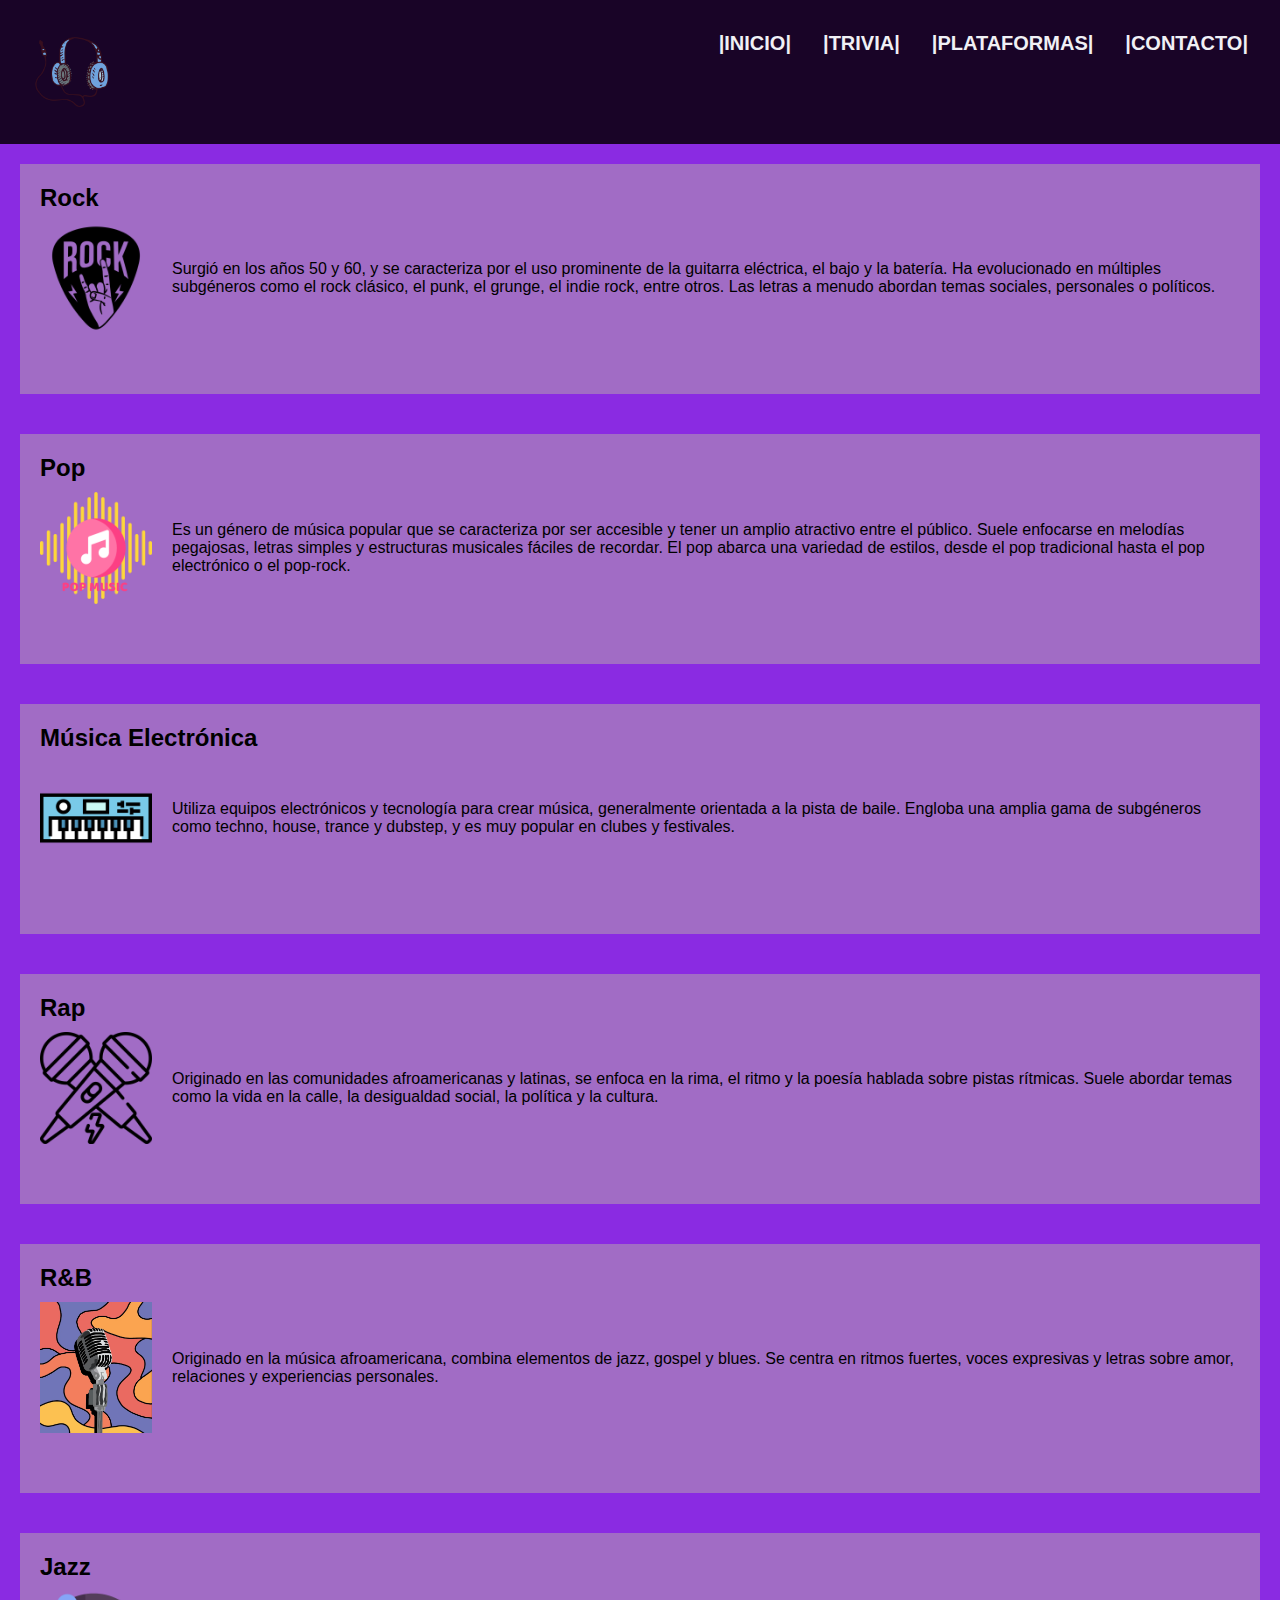
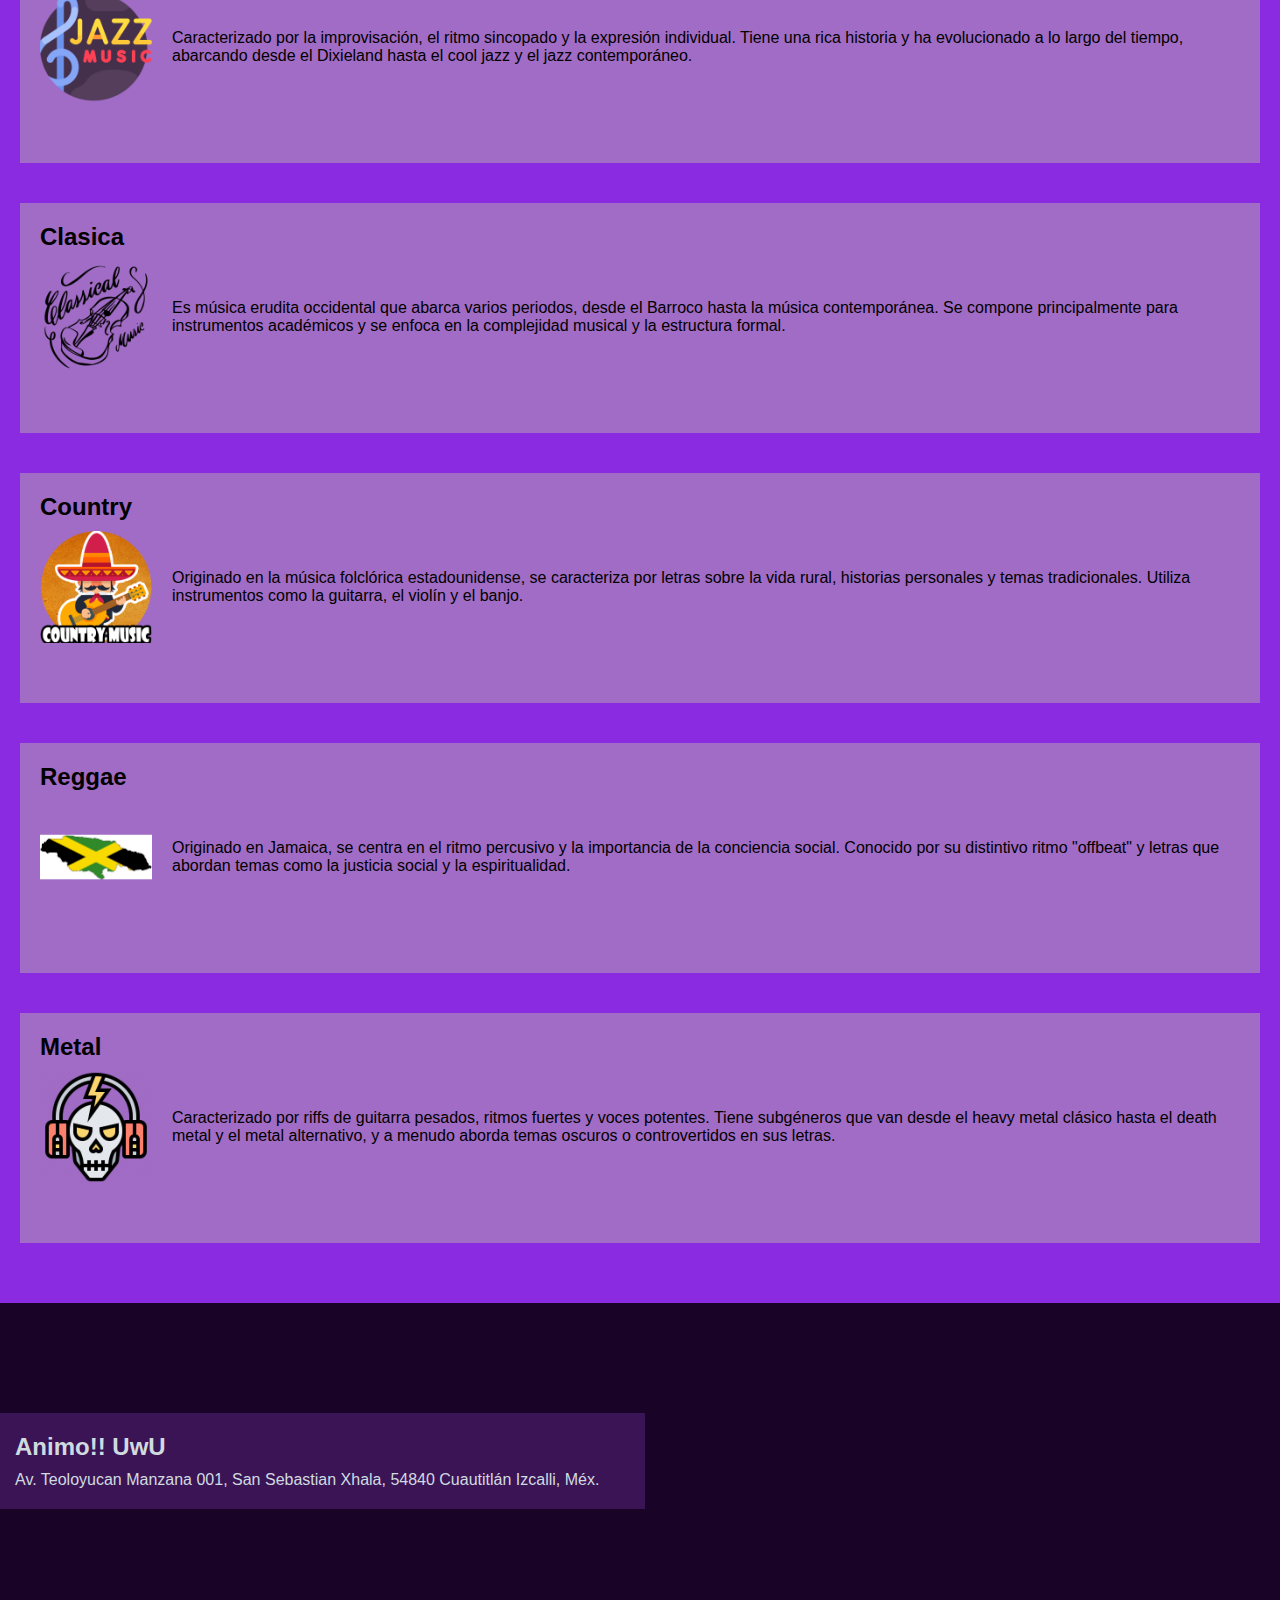
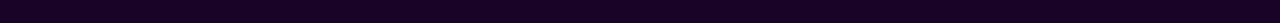
<file: html/generos.html>
<!DOCTYPE html>
<html lang="en">
<head>
    <meta charset="UTF-8">
    <meta name="viewport" content="width=device-width, initial-scale=1.0">
    <title>Generos</title>
    <link rel="stylesheet" href="https://cdn.jsdelivr.net/npm/bootstrap-icons@1.10.5/font/bootstrap-icons.css">
    <link rel="stylesheet" href="../css/generos.css">
</head>
<body>
    
    <header>
        <img class="logo" src="../img/auriculares.png">
        <button class="menu-abierto" id="abrir"><i class="bi bi-list"></i></button>    
        <nav class="nav" id="nav">
            <button class="cerrar-menu" id="cerrar"><i class="bi bi-x-lg"></i></button>    
            <ul class="nav-lista">
                <li><a href="../index.html">|INICIO|</a></li>
                <li><a target="_blank" href="trivia.html">|TRIVIA|</a></li>
                <li><a target="_blank" href="plataformas.html">|PLATAFORMAS|</a></li>
                <li><a href="#Contacto">|CONTACTO|</a></li>
            </ul>   
        </nav>
    </header>

    <section class="home">
        <main>
            <section id="rock">
              <h2>Rock</h2>
              <div class="infom">
                <img src="../img/rock.png" alt="">
                <p>Surgió en los años 50 y 60, y se caracteriza por el uso prominente de la guitarra eléctrica, el bajo y 
                la batería. Ha evolucionado en múltiples subgéneros como el rock clásico, el punk, el grunge, el 
                indie rock, entre otros. Las letras a menudo abordan temas sociales, personales o políticos.</p>
              </div>
            </section>
        
            <section id="pop">
              <h2>Pop</h2>
              <div class="infom">
                <img src="../img/pop.png" alt="">
                <p>Es un género de música popular que se caracteriza por ser accesible y tener un amplio atractivo entre 
                    el público. Suele enfocarse en melodías pegajosas, letras simples y estructuras musicales fáciles de 
                    recordar. El pop abarca una variedad de estilos, desde el pop tradicional hasta el pop electrónico o 
                    el pop-rock.</p>
              </div>
            </section>
        
            <section id="electronica">
              <h2>Música Electrónica</h2>
              <div class="infom">
                <img src="../img/electronica.png" alt="">
                <p>Utiliza equipos electrónicos y tecnología para crear música, generalmente orientada a la pista de 
                baile. Engloba una amplia gama de subgéneros como techno, house, trance y dubstep, y es muy popular en 
                clubes y festivales.</p>
              </div>
            </section>

            <section id="rap">
                <h2>Rap</h2>
                <div class="infom">
                  <img src="../img/rap.png" alt="">
                  <p>Originado en las comunidades afroamericanas y latinas, se enfoca en la rima, el ritmo y la poesía 
                    hablada sobre pistas rítmicas. Suele abordar temas como la vida en la calle, la desigualdad social, 
                    la política y la cultura.</p>
                </div>
              </section>

              <section id="rb">
                <h2>R&B</h2>
                <div class="infom">
                  <img src="../img/rb.jpg" alt="">
                  <p>Originado en la música afroamericana, combina elementos de jazz, gospel y blues. Se centra en ritmos 
                    fuertes, voces expresivas y letras sobre amor, relaciones y experiencias personales.</p>
                </div>
              </section>

              <section id="jazz">
                <h2>Jazz</h2>
                <div class="infom">
                  <img src="../img/jazz.png" alt="">
                  <p>Caracterizado por la improvisación, el ritmo sincopado y la expresión individual. Tiene una rica historia
                    y ha evolucionado a lo largo del tiempo, abarcando desde el Dixieland hasta el cool jazz y el jazz 
                    contemporáneo.</p>
                </div>
              </section>

              <section id="clasica">
                <h2>Clasica</h2>
                <div class="infom">
                  <img src="../img/clasica.png" alt="">
                  <p>Es música erudita occidental que abarca varios periodos, desde el Barroco hasta la música contemporánea. 
                    Se compone principalmente para instrumentos académicos y se enfoca en la complejidad musical y la 
                    estructura formal.</p>
                </div>
              </section>

              <section id="country">
                <h2>Country</h2>
                <div class="infom">
                  <img src="../img/country.png" alt="">
                  <p>Originado en la música folclórica estadounidense, se caracteriza por letras sobre la vida rural, 
                    historias personales y temas tradicionales. Utiliza instrumentos como la guitarra, el violín y el 
                    banjo.</p>
                </div>
              </section>

              <section id="reggae">
                <h2>Reggae</h2>
                <div class="infom">
                  <img src="../img/reggae.png" alt="">
                  <p>Originado en Jamaica, se centra en el ritmo percusivo y la importancia de la conciencia social. 
                    Conocido por su distintivo ritmo "offbeat" y letras que abordan temas como la justicia social y 
                    la espiritualidad.</p>
                </div>
              </section>

              <section id="metal">
              <h2>Metal</h2>
              <div class="infom">
                <img src="../img/metal.png" alt="">
                <p> Caracterizado por riffs de guitarra pesados, ritmos fuertes y voces potentes. Tiene subgéneros que van 
                    desde el heavy metal clásico hasta el death metal y el metal alternativo, y a menudo aborda temas oscuros 
                    o controvertidos en sus letras.</p>
              </div>
            </section>


          </main>
        
    </section>


    <section class="contacto" id="Contacto">
        <div class="contenido-section"></div>
        <div class="fila">
            <div class="col">
                <div class="info">
                    <h2>Animo!! UwU</h2>
                    <P>Av. Teoloyucan Manzana 001, San Sebastian Xhala, 54840 Cuautitlán Izcalli, Méx.</P>
                </div>
            </div>
            <button id="btnScrollToTop">Regresar al inicio <i class="bi bi-arrow-up-circle-fill"></i></button>
        </div>
    </section>


<script src="../js/generos.js"></script>
</body>
</html>
</file>
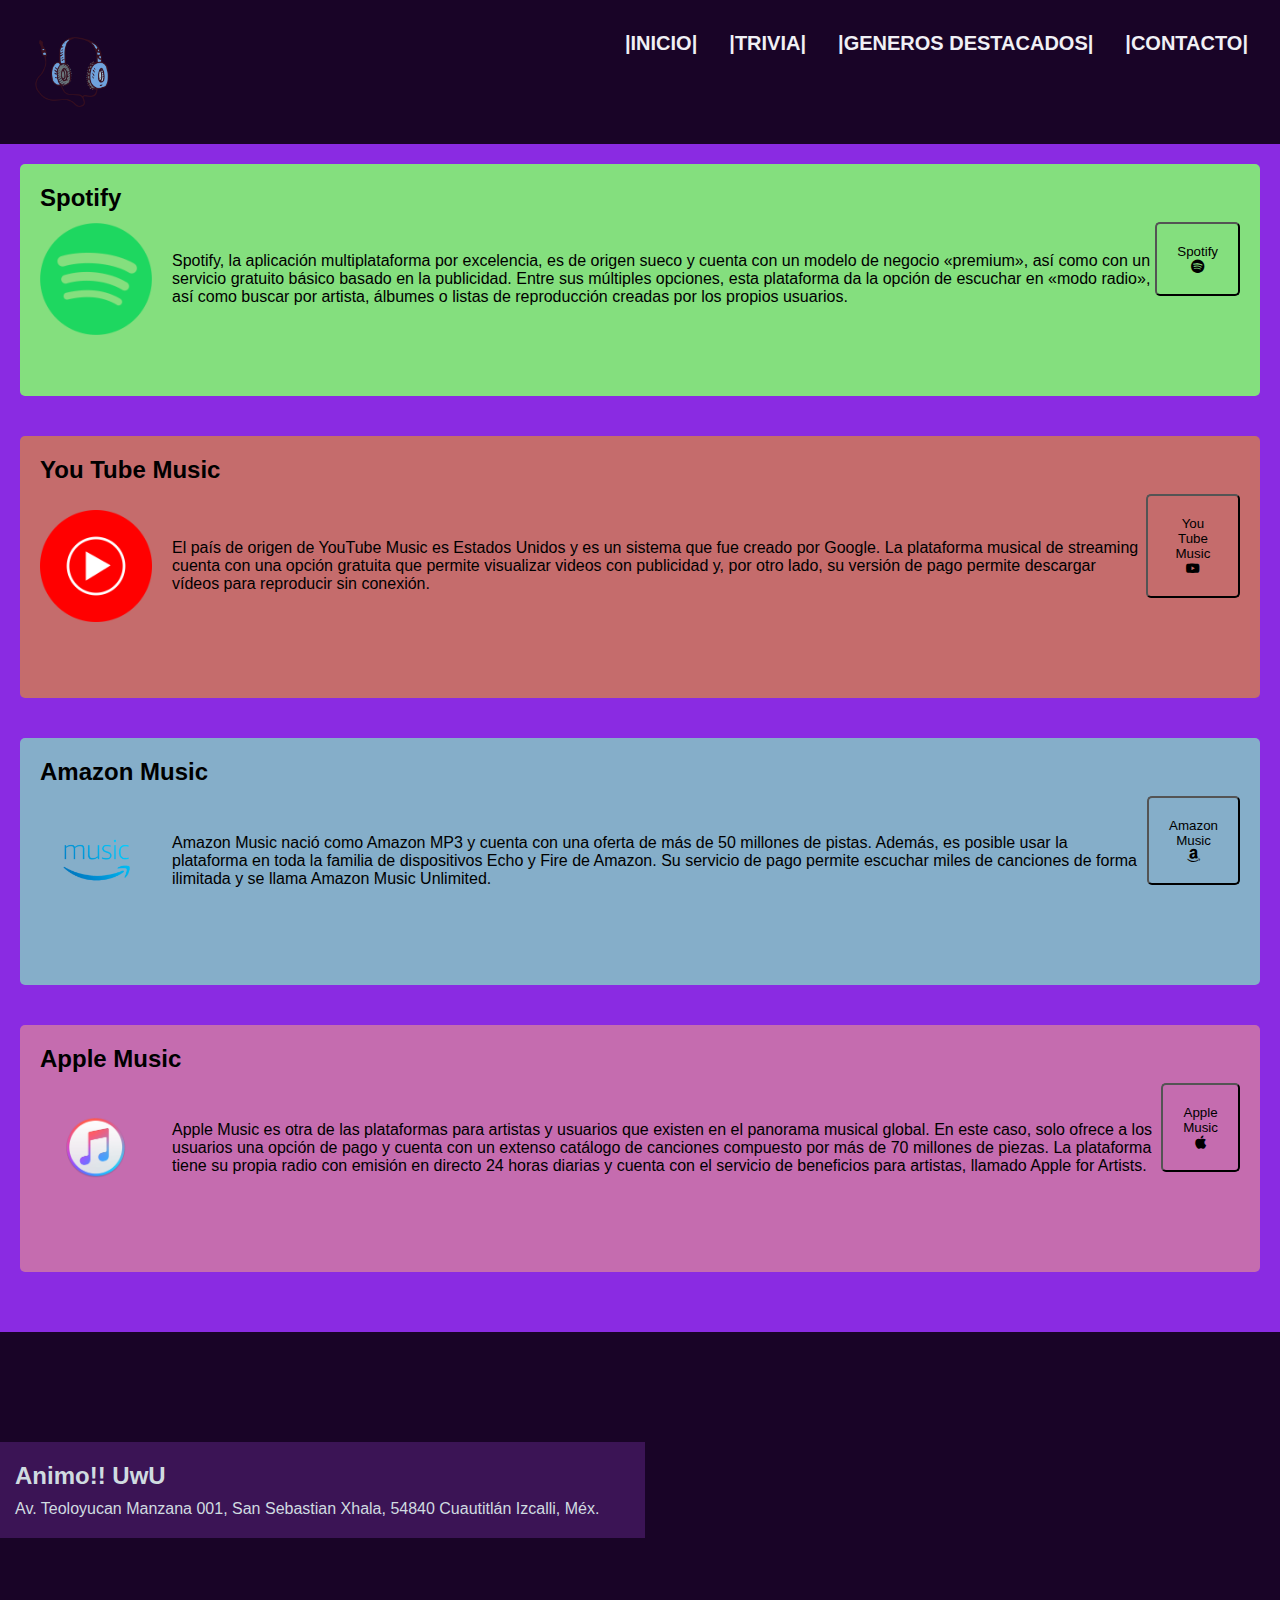
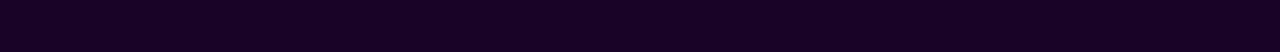
<file: html/plataformas.html>
<!DOCTYPE html>
<html lang="en">
<head>
    <meta charset="UTF-8">
    <meta name="viewport" content="width=device-width, initial-scale=1.0">
    <title>Plataformas</title>
    <link rel="stylesheet" href="https://cdn.jsdelivr.net/npm/bootstrap-icons@1.10.5/font/bootstrap-icons.css">
    <link rel="stylesheet" href="../css/plataformas.css">
</head>
<body>
    
    <header>
        <img class="logo" src="../img/auriculares.png">
        <button class="menu-abierto" id="abrir"><i class="bi bi-list"></i></button>    
        <nav class="nav" id="nav">
            <button class="cerrar-menu" id="cerrar"><i class="bi bi-x-lg"></i></button>    
            <ul class="nav-lista">
                <li><a href="../index.html">|INICIO|</a></li>
                <li><a target="_blank" href="trivia.html">|TRIVIA|</a></li>
                <li><a target="_blank" href="generos.html">|GENEROS DESTACADOS|</a></li>
                <li><a href="#Contacto">|CONTACTO|</a></li>
            </ul>   
        </nav>
    </header>

    <section class="home">
        <main>
            <section id="spotify">
              <h2>Spotify</h2>
              <div class="infom">
                <img src="../img/Spotify.png" alt="">
                <p>Spotify, la aplicación multiplataforma por excelencia, es de origen sueco y cuenta con un modelo de 
                    negocio «premium», así como con un servicio gratuito básico basado en la publicidad. Entre sus múltiples 
                    opciones, esta plataforma da la opción de escuchar en «modo radio», así como buscar por artista, álbumes 
                    o listas de reproducción creadas por los propios usuarios.</p>
                    <button id="spotify">Spotify <i class="bi bi-spotify"></i></button>
              </div>
            </section>
        
            <section id="ytm">
              <h2>You Tube Music</h2>
              <div class="infom">
                <img src="../img/ytm.png" alt="">
                <p>El país de origen de YouTube Music es Estados Unidos y es un sistema que fue creado por Google. La 
                    plataforma musical de streaming cuenta con una opción gratuita que permite visualizar videos con publicidad
                    y, por otro lado, su versión de pago permite descargar vídeos para reproducir sin conexión.</p>
                    <button id="ytm">You Tube Music <i class="bi bi-youtube"></i></button>
              </div>
            </section>
        
            <section id="am">
              <h2>Amazon Music</h2>
              <div class="infom">
                <img src="../img/Amazonmusic.logo.png" alt="">
                <p>Amazon Music nació como Amazon MP3 y cuenta con una oferta de más de 50 millones de pistas. Además, 
                    es posible usar la plataforma en toda la familia de dispositivos Echo y Fire de Amazon. Su servicio de 
                    pago permite escuchar miles de canciones de forma ilimitada y se llama Amazon Music Unlimited.</p>
                    <button id="am">Amazon Music <i class="bi bi-amazon"></i></button>
              </div>
            </section>

            <section id="im">
                <h2>Apple Music</h2>
                <div class="infom">
                  <img src="../img/Logo-Itunes.png" alt="">
                  <p>Apple Music es otra de las plataformas para artistas y usuarios que existen en el panorama musical 
                    global. En este caso, solo ofrece a los usuarios una opción de pago y cuenta con un extenso catálogo de 
                    canciones compuesto por más de 70 millones de piezas. La plataforma tiene su propia radio con emisión en 
                    directo 24 horas diarias y cuenta con el servicio de beneficios para artistas, llamado Apple for Artists. </p>
                    <button id="im">Apple Music <i class="bi bi-apple"></i></button>
                </div>
              </section>



          </main>
        
    </section>


    <section class="contacto" id="Contacto">
        <div class="contenido-section"></div>
        <div class="fila">
            <div class="col">
                <div class="info">
                    <h2>Animo!! UwU</h2>
                    <P>Av. Teoloyucan Manzana 001, San Sebastian Xhala, 54840 Cuautitlán Izcalli, Méx.</P>
                </div>
            </div>
            <button id="btnScrollToTop">Regresar al inicio <i class="bi bi-arrow-up-circle-fill"></i></button>
        </div>
    </section>


<script src="../js/plataformas.js"></script>
</body>
</html>
</file>
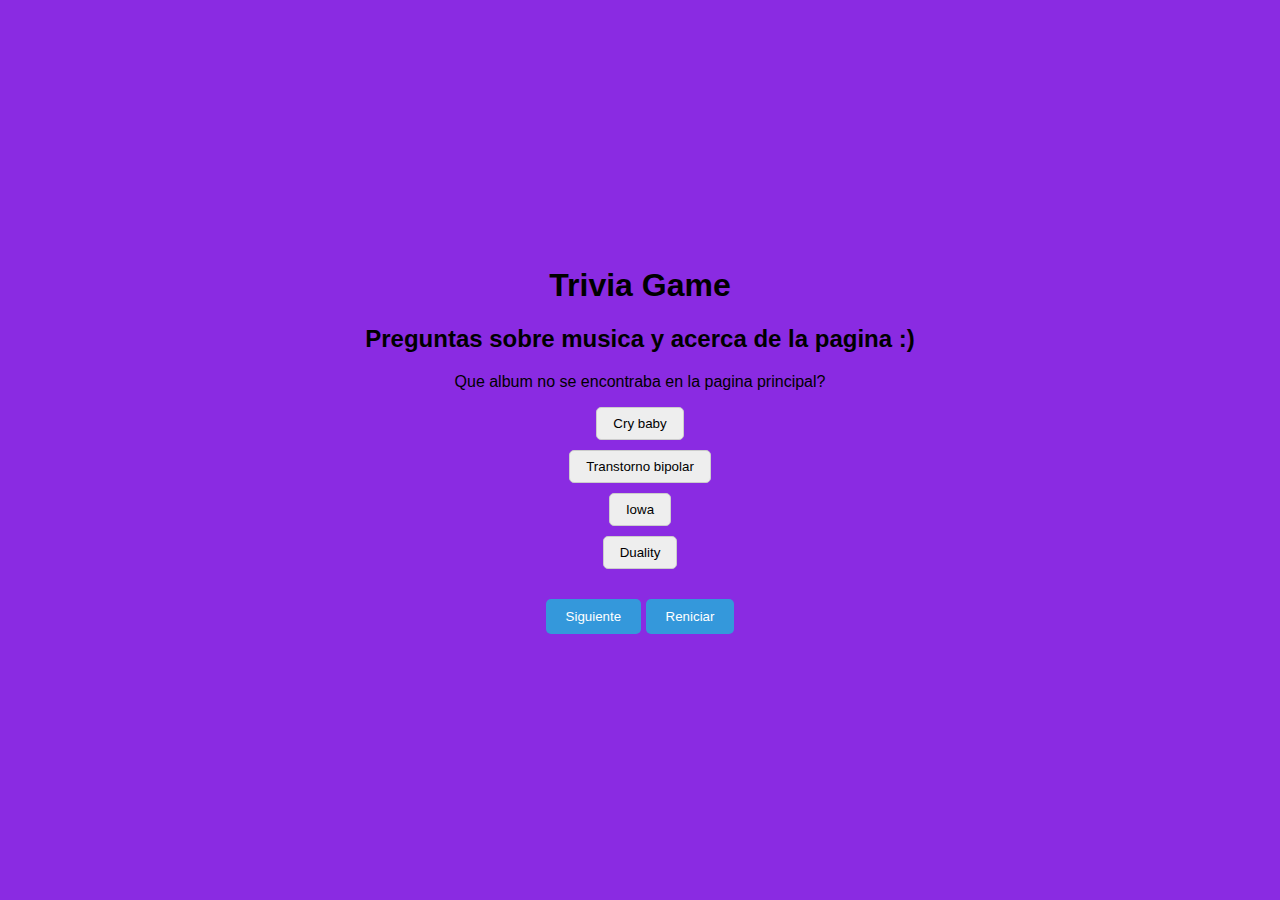
<file: html/trivia.html>
<!DOCTYPE html>
<html lang="en">
<head>
  <meta charset="UTF-8">
  <title>Trivia</title>
  <link rel="stylesheet" href="../css/trivia.css">
</head>
<body>
  <div class="container">
    <h1>Trivia Game</h1>
    <H2>Preguntas sobre musica y acerca de la pagina :)</H2>
    <div id="question-container">
      <p id="question">Las pregunta aparecerán aquí.</p>
      <div id="options" class="options"></div>
    </div>
    <button id="next-btn" class="btn" onclick="nextQuestion()">Siguiente</button>
    <button class="btn" onclick="restartGame()">Reniciar</button>
    <div id="result" class="result"></div>
  </div>

  <script src="../js/trivia.js"></script>
</body>
</html>
</file>
<file: css/generos.css>
*{
	margin: 0;
	padding: 0;
	box-sizing: border-box;
	font-family: sans-serif;

}
header{
	display: flex;
	justify-content: space-between;
	padding: 2rem;
	background-color: rgb(25, 4, 39);
}
.logo{
	max-width: 5rem;
	align-items: center;
}
.nav-lista{
	display: flex;
	list-style-type: none;
	gap: 2rem;
	font-size: 1.25rem;
}
.nav-lista li a{
	text-decoration: none;
	color: rgb(240, 240, 245);
	font-weight: bolder;
}
.menu-abierto,
	.cerrar-menu{
		display: none;
	}

.home{
    background-color: blueviolet;
}

.contacto{
    background-color: rgb(25, 4, 39);
    color: rgb(208, 219, 224);
    padding: 150px 0;
}


.fila{
    display: flex;
}

.col{
    width: 50%;
    padding: 10px;
    position: relative;
}

.info{
    position: absolute;
    top: 40%;
    background-color: rgb(59, 20, 85);
    padding: 20px;
    width: 650px; 
    left: 50%;
    transform: translate(-50%,-50%);
    margin-bottom: 20px;
}

.col input{
    display: block;
    width: 100%;
    padding: 18px;
    border: none;
    margin-bottom: 20px;
    background-color: rgb(197, 188, 188);
    color: rgb(10, 10, 10);
    font-size: 18px; 
}


@media screen and (max-width: 550px) {
	.menu-abierto,
	.cerrar-menu{
		display: block;	
		border: 0;
		font-size: 1.25rem;
		background-color: transparent;
		cursor: pointer;
		color: aliceblue;	
	}
	.nav{
		opacity: 0;
		visibility: hidden;

		display: flex;
		flex-direction: column;
		align-items: end;
		gap: 1rem;
		position: absolute;
		top: 0;
		right: 0;
		bottom: 0;
		background-color: rgb(2, 2, 16);
		padding: 2rem;
		box-shadow: 0 0 0 100vmax rgba(0, 0, 0, .5);

	}

	.nav.visible{
		opacity: 1;
		visibility: visible;
	}

	.nav-lista{
		flex-direction: column;
		align-items: end;
	}
	
	.nav-lista li a{
		color: rgba(216, 6, 146, 0.993);

	}

	.home{
        width: auto;
        margin: auto;
    } 
    .col, .fila{
		width: auto;
		margin: auto;
	}

	.fila{
		display: block;
	}
	
	.fila .col{
		width: 100%;
		margin-top: 100px;
	}

}
#btnScrollToTop {
    position: fixed;
    bottom: 10px;
    right: 20px;
    display: none;
    padding: 20px;
    background-color: black;
    color: white;
    border: none;
    border-radius: 20px;
    cursor: pointer;
    font-size: 18px;
  }

  body {
    font-family: Arial, sans-serif;
    margin: 0;
    padding: 0;
  }
  
  main {
    padding: 20px;
  }
  
  
  h2 {
    margin-bottom: 10px;
  }
  
  .infom {
    display: flex;
    align-items: center;
    margin-bottom: 40px;
  }
  
  img {
    max-width: 7rem;
    margin-right: 20px;
    
  }
  
  
  #rock {
    background-color: rgb(161, 108, 197);
    padding: 20px;
    margin-bottom: 40px;
  }
  
  #pop {
    background-color: rgb(161, 108, 197);
    padding: 20px;
    margin-bottom: 40px;
  }
  
  #electronica {
    background-color: rgb(161, 108, 197);
    padding: 20px;
    margin-bottom: 40px;
  }

  #rap {
    background-color: rgb(161, 108, 197);
    padding: 20px;
    margin-bottom: 40px;
  }

  #rb {
    background-color: rgb(161, 108, 197);
    padding: 20px;
    margin-bottom: 40px;
  }

  #jazz {
    background-color: rgb(161, 108, 197);
    padding: 20px;
    margin-bottom: 40px;
  }

  #clasica {
    background-color: rgb(161, 108, 197);
    padding: 20px;
    margin-bottom: 40px;
  }

  #country {
    background-color: rgb(161, 108, 197);
    padding: 20px;
    margin-bottom: 40px;
  }

  #reggae {
    background-color: rgb(161, 108, 197);
    padding: 20px;
    margin-bottom: 40px;
  }

  #metal {
    background-color: rgb(161, 108, 197);
    padding: 20px;
    margin-bottom: 40px;
  }
</file>
<file: css/plataformas.css>
*{
	margin: 0;
	padding: 0;
	box-sizing: border-box;
	font-family: sans-serif;

}
header{
	display: flex;
	justify-content: space-between;
	padding: 2rem;
	background-color: rgb(25, 4, 39);
}
.logo{
	max-width: 5rem;
	align-items: center;
}
.nav-lista{
	display: flex;
	list-style-type: none;
	gap: 2rem;
	font-size: 1.25rem;
}
.nav-lista li a{
	text-decoration: none;
	color: rgb(240, 240, 245);
	font-weight: bolder;
}
.menu-abierto,
	.cerrar-menu{
		display: none;
	}

.home{
    background-color: blueviolet;
}

.contacto{
    background-color: rgb(25, 4, 39);
    color: rgb(208, 219, 224);
    padding: 150px 0;
}


.fila{
    display: flex;
}

.col{
    width: 50%;
    padding: 10px;
    position: relative;
}

.info{
    position: absolute;
    top: 40%;
    background-color: rgb(59, 20, 85);
    padding: 20px;
    width: 650px; 
    left: 50%;
    transform: translate(-50%,-50%);
    margin-bottom: 20px;
}

.col input{
    display: block;
    width: 100%;
    padding: 18px;
    border: none;
    margin-bottom: 20px;
    background-color: rgb(197, 188, 188);
    color: rgb(10, 10, 10);
    font-size: 18px; 
}


@media screen and (max-width: 550px) {
	.menu-abierto,
	.cerrar-menu{
		display: block;	
		border: 0;
		font-size: 1.25rem;
		background-color: transparent;
		cursor: pointer;
		color: aliceblue;	
	}
	.nav{
		opacity: 0;
		visibility: hidden;

		display: flex;
		flex-direction: column;
		align-items: end;
		gap: 1rem;
		position: absolute;
		top: 0;
		right: 0;
		bottom: 0;
		background-color: rgb(2, 2, 16);
		padding: 2rem;
		box-shadow: 0 0 0 100vmax rgba(0, 0, 0, .5);

	}

	.nav.visible{
		opacity: 1;
		visibility: visible;
	}

	.nav-lista{
		flex-direction: column;
		align-items: end;
	}
	
	.nav-lista li a{
		color: rgba(216, 6, 146, 0.993);

	}

	.home{
        width: auto;
        margin: auto;
    } 
    .col, .fila{
		width: auto;
		margin: auto;
	}

	.fila{
		display: block;
	}
	
	.fila .col{
		width: 100%;
		margin-top: 100px;
	}

}
#btnScrollToTop {
    position: fixed;
    bottom: 10px;
    right: 20px;
    display: none; 
    padding: 20px;
    background-color: black;
    color: white;
    border: none;
    border-radius: 20px;
    cursor: pointer;
    font-size: 18px;
  }

  body {
    font-family: Arial, sans-serif;
    margin: 0;
    padding: 0;
  }
  
  main {
    padding: 20px;
  }
  
  
  h2 {
    margin-bottom: 10px;
  }
  
  .infom {
    display: flex;
    align-items: center;
    margin-bottom: 40px;
  }
  
  img {
    max-width: 7rem;
    margin-right: 20px;
    
  }
  
  
  #spotify {
    background-color: rgb(132, 223, 126);
    padding: 20px;
    margin-bottom: 40px;
    border-radius: 5px;
  }
  #spotify:hover{
    background-color: aliceblue;
    color: black;
  }
  
  #ytm {
    background-color: rgb(197, 108, 108);
    padding: 20px;
    margin-bottom: 40px;
    border-radius: 5px;
  }
  #ytm:hover{
    background-color: aliceblue;
    color: black;
  }
  
  #am {
    background-color: rgb(133, 174, 201);
    padding: 20px;
    margin-bottom: 40px;
    border-radius: 5px;
  }
  #am:hover{
    background-color: aliceblue;
    color: black;
  }

  #im {
    background-color: rgb(197, 108, 175);
    padding: 20px;
    margin-bottom: 40px;
    border-radius: 5px;
  }
  #im:hover{
    background-color: aliceblue;
    color: black;
  }
</file>
<file: css/trivia.css>
body {
    font-family: Arial, sans-serif;
    margin: 0;
    padding: 0;
    display: flex;
    justify-content: center;
    align-items: center;
    height: 100vh;
    background-color: blueviolet;
  }
  
  .container {
    text-align: center;
  }
  
  .btn {
    padding: 10px 20px;
    margin-top: 20px;
    cursor: pointer;
    background-color: #3498db;
    color: #fff;
    border: none;
    border-radius: 5px;
    align-items: center;
  }
  .btn:hover{
    background-color: red;
  }
  
  .options button {
    display: block;
    margin: 10px auto;
    padding: 8px 16px;
    cursor: pointer;
    background-color: #eee;
    border: 1px solid #ccc;
    border-radius: 5px;
  }
  
  .options button:hover {
    background-color: lightgreen;
  }
  
  .result {
    margin-top: 20px;
    font-weight: bold;
  }
</file>
